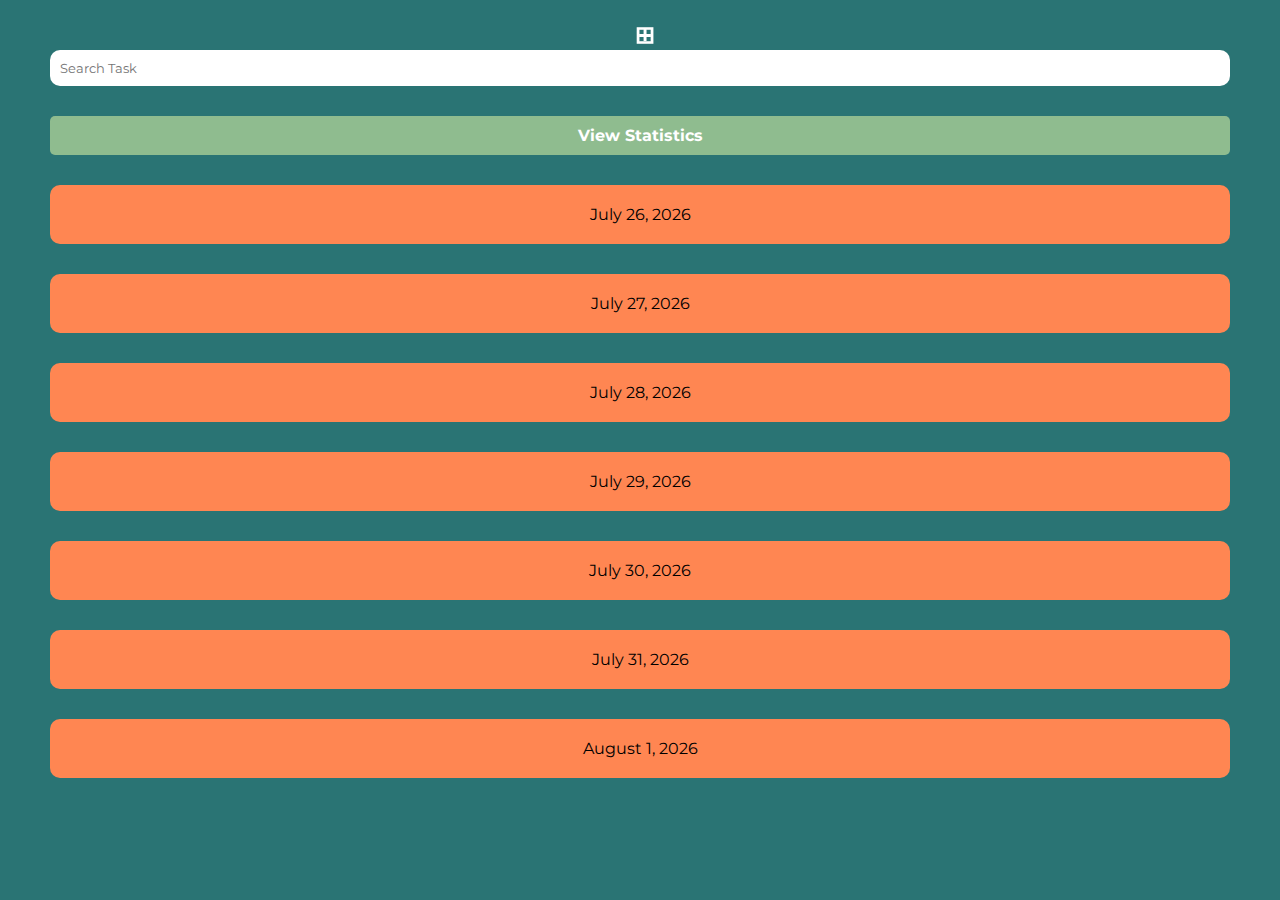
<file: index.html>
<!DOCTYPE html>
<html lang="en">
  <head>
    <meta charset="UTF-8" />
    <meta name="viewport" content="width=device-width, initial-scale=1.0" />
    <link rel="stylesheet" href="style.css" />
    <script src="script.js" defer></script>
    <title>O's Event Calendar</title>
  </head>
  <body>
    <div id="validationModal" class="modal">
      <div class="modal-content">
        <p>Please fill in Task Title, Start Date, and Due Date fields</p>
        <button class="modal-button" onclick="closeModal()">OK</button>
      </div>
    </div>
    <div class="inputTaskBox" style="display: none">
      <p id="titleInput">Input Task</p>

      <div class="formContainer">
        <div>
          <label for="taskTitle">Task Title</label>
          <input type="text" name="taskTitle" id="taskTitle" required />
        </div>

        <div>
          <label for="startDate">Start Date</label>
          <input type="date" name="startDate" id="startDate" required />
        </div>

        <div>
          <label for="dueDate">Due Date</label>
          <!-- TODO: Set due date to current date+1 -->
          <input type="date" name="dueDate" id="dueDate" required />
        </div>

        <div>
          <label for="priority">Priority Level</label>
          <select name="priority" id="priority" required>
            <option value="1">Critical</option>
            <option value="2">Urgent</option>
            <option value="3">High Priority</option>
            <option value="4">Medium Priority</option>
            <option value="5">Low Priority</option>
          </select>
        </div>

        <div>
          <label for="status">Status</label>
          <select name="status" id="status" required>
            <option value="Pending">Pending</option>
            <option value="In-progress">In-Progress</option>
            <option value="Completed">Completed</option>
          </select>
        </div>

        <div>
          <label for="category">Category</label>
          <select name="category" id="category" required>
            <option value="New Landscaping">New Landscaping</option>
            <option value="Site Clearing">Site Clearing</option>
            <option value="Plant Maintenance">Plant Maintenance</option>
            <option value="Grass Maintenance">Grass Maintenance</option>
            <option value="General Maintenance">General Maintenance</option>
          </select>
        </div>

        <div>
          <label for="taskTitle">Task Description</label>
          <textarea
            name="taskDescription"
            id="taskDescription"
            required
          ></textarea>
        </div>
      </div>

      <!-- Source: MDN -->
      <input type="file" name="fileUpload" id="fileUpload" accept="image/*,application/pdf,video/*,audio/*">

      <button id="addTask">Add</button>
      <button id="closeBtn">Close</button>
    </div>

    <div class="container">
      <div class="header">
        <button class="globalAddTaskBtn">⊞</button>
        <input
          type="text"
          name="searchTask"
          id="searchTask"
          placeholder="Search Task"
          autocomplete="off"
        />
      </div>

      <div class="search taskItem"></div>

      <div class="calendarArea">
        <!-- Will be filled dynamically with JS -->
      </div>
    </div>
  </body>
</html>
</file>
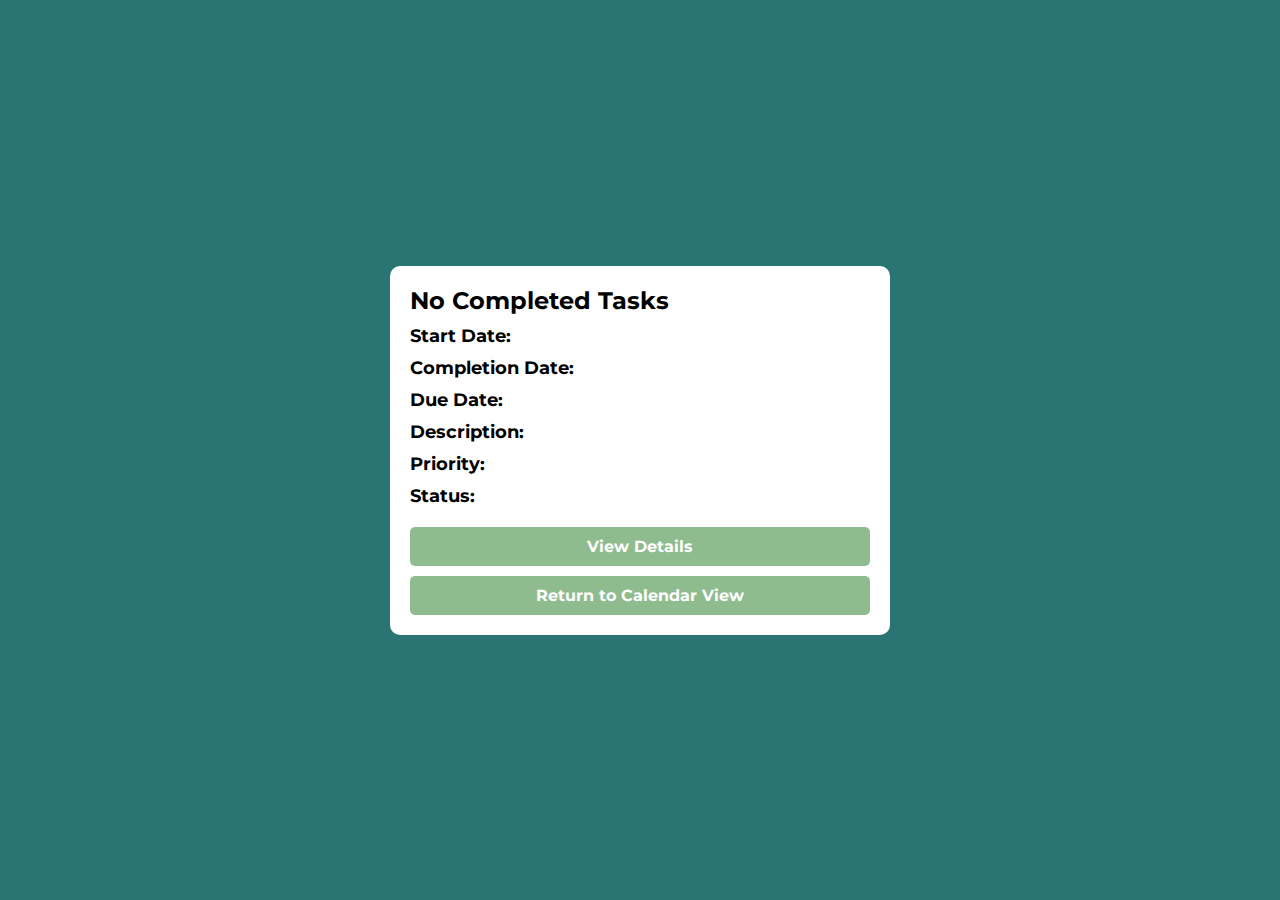
<file: completedTask.html>
<!DOCTYPE html>
<html lang="en">
  <head>
    <meta charset="UTF-8" />
    <meta name="viewport" content="width=device-width, initial-scale=1.0" />
    <link rel="stylesheet" href="style.css" />
    <script src="completedTask.js" defer></script>
    <title>Completed Tasks</title>
  </head>
  <body>
    <div class="containerTask">
      <div class="taskDetailsContainer">
        <div class="taskDetails">
          <h1 class="task-title">Task Title</h1>
          <p><strong>Start Date:</strong> <span id="start-date"></span></p>
          <p>
            <strong>Completion Date:</strong>
            <span id="task-completion-date"></span>
          </p>
          <p><strong>Due Date:</strong> <span id="task-due-date"></span></p>
          <p>
            <strong>Description:</strong> <span id="task-description"></span>
          </p>
          <p><strong>Priority:</strong> <span id="task-priority"></span></p>
          <p><strong>Status:</strong> <span id="task-status"></span></p>
          <button id="viewDetailsBtn">View Details</button>
          <button id="returnHomeBtn">Return to Calendar View</button>
        </div>
      </div>
    </div>
  </body>
</html>
</file>
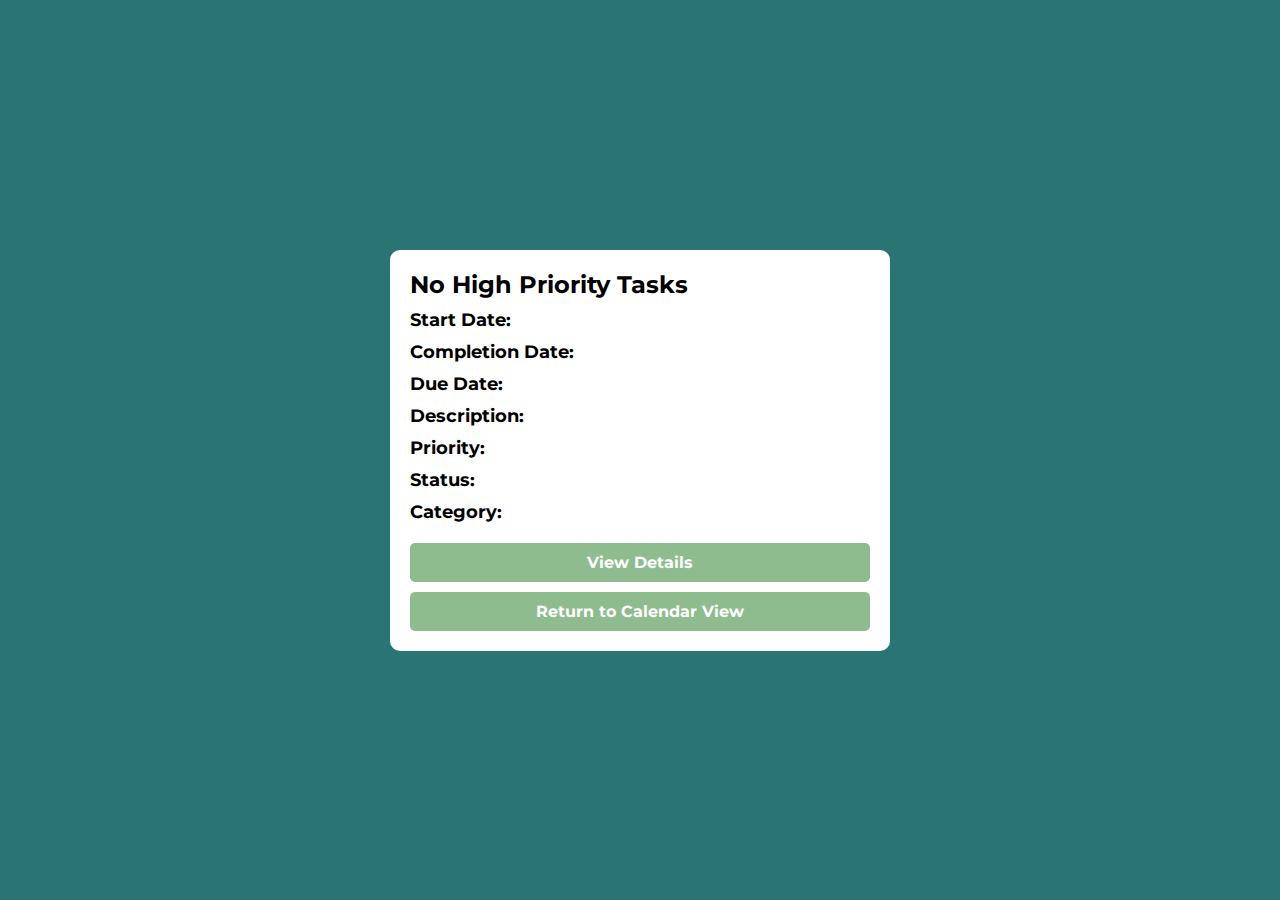
<file: highPriorityTasks.html>
<!DOCTYPE html>
<html lang="en">
  <head>
    <meta charset="UTF-8" />
    <meta name="viewport" content="width=device-width, initial-scale=1.0" />
    <link rel="stylesheet" href="style.css" />
    <script src="highPriority.js" defer></script>
    <title>Upcoming Priority Tasks</title>
  </head>
  <body>
    <div class="containerTask">
      <div class="taskDetailsContainer">
        <div class="taskDetails">
          <h1 class="task-title">Task Title</h1>
          <p><strong>Start Date:</strong> <span id="start-date"></span></p>
          <p>
            <strong>Completion Date:</strong>
            <span id="task-completion-date"></span>
          </p>
          <p><strong>Due Date:</strong> <span id="task-due-date"></span></p>
          <p>
            <strong>Description:</strong> <span id="task-description"></span>
          </p>
          <p><strong>Priority:</strong> <span id="task-priority"></span></p>
          <p><strong>Status:</strong> <span id="task-status"></span></p>
          <p><strong>Category:</strong> <span id="task-category"></span></p>
          <button id="viewDetailsBtn">View Details</button>
          <button id="returnHomeBtn">Return to Calendar View</button>
        </div>
      </div>
    </div>
  </body>
</html>
</file>
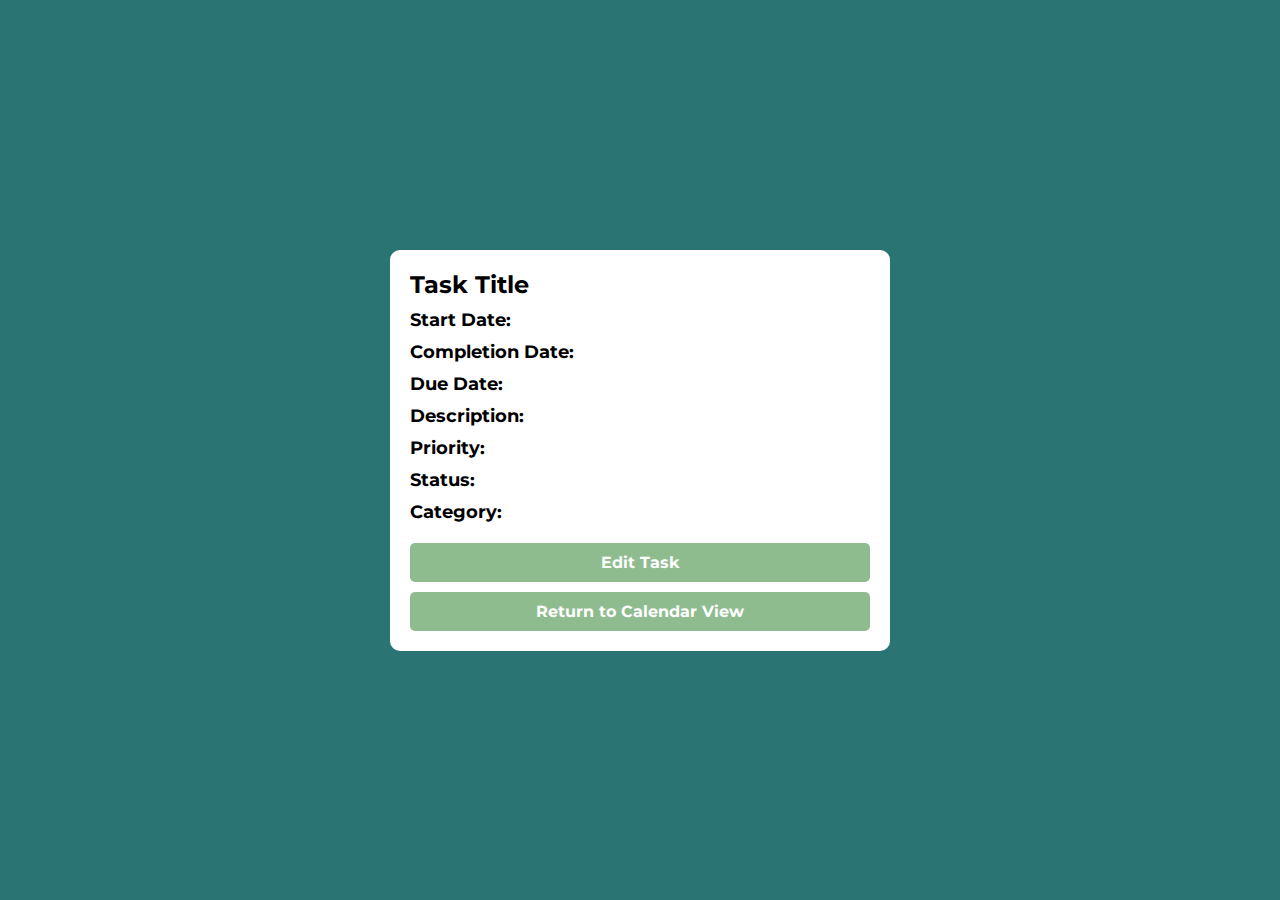
<file: taskDetails.html>
<!DOCTYPE html>
<html lang="en">
  <head>
    <meta charset="UTF-8" />
    <meta name="viewport" content="width=device-width, initial-scale=1.0" />
    <link rel="stylesheet" href="style.css" />
    <script src="taskDetails.js" defer></script>
    <title>Task Details</title>
  </head>
  <body>
    <div id="validationModal" class="modal">
      <div class="modal-content">
        <p>Please fill in both Task Title and Due Date fields</p>
        <button class="modal-button" onclick="closeModal()">OK</button>
      </div>
    </div>
    <div class="inputTaskBox" style="display: none">
      <p id="titleInput">Edit Task</p>

      <div class="formContainer">
        <div>
          <label for="taskTitle">Task Title</label>
          <input type="text" name="taskTitle" id="taskTitle" required />
        </div>

        <div>
          <label for="dueDate">Due Date</label>
          <input type="date" name="dueDate" id="dueDate" required />
        </div>

        <div>
          <label for="priority">Priority Level</label>
          <select name="priority" id="priority" required>
            <option value="1">Critical</option>
            <option value="2">Urgent</option>
            <option value="3">High Priority</option>
            <option value="4">Medium Priority</option>
            <option value="5">Low Priority</option>
          </select>
        </div>

        <div>
          <label for="status">Status</label>
          <select name="status" id="status" required>
            <option value="Pending">Pending</option>
            <option value="In-progress">In-Progress</option>
            <option value="Completed">Completed</option>
          </select>
        </div>

        <div>
          <label for="taskTitle">Task Description</label>
          <textarea
            name="taskDescription"
            id="taskDescription"
            required
          ></textarea>
        </div>

        <div>
          <label for="category">Category</label>
          <select name="category" id="editCategory" required>
            <option value="New Landscaping">New Landscaping</option>
            <option value="Site Clearing">Site Clearing</option>
            <option value="Plant Maintenance">Plant Maintenance</option>
            <option value="Grass Maintenance">Grass Maintenance</option>
            <option value="General Maintenance">General Maintenance</option>
          </select>
        </div>
      </div>

      <button id="addTask">Confirm</button>
      <button id="closeBtn">Close</button>
    </div>

    <div class="containerTask">
      <div class="taskDetailsContainer">
        <div class="taskDetails">
          <h1 class="task-title">Task Title</h1>
          <p><strong>Start Date:</strong> <span id="start-date"></span></p>
          <p><strong>Completion Date:</strong> <span id="task-completion-date"></span></p>
          <p><strong>Due Date:</strong> <span id="task-due-date"></span></p>
          <p><strong>Description:</strong> <span id="task-description"></span></p>
          <p><strong>Priority:</strong> <span id="task-priority"></span></p>
          <p><strong>Status:</strong> <span id="task-status"></span></p>
          <p><strong>Category:</strong> <span id="task-category"></span></p>
          <button class="editTaskBtn">Edit Task</button>
          <button id="returnHomeBtn">Return to Calendar View</button>
        </div>
      </div>
    </div>
  </body>
</html>
</file>
<file: style.css>
@import url('https://fonts.googleapis.com/css2?family=Montserrat:ital,wght@0,100..900;1,100..900&display=swap');

* {
    box-sizing: border-box;
    margin: 0;
    padding: 0;
    font-family: 'Montserrat', sans-serif;
}


:root {
    /* --bg-clr: hsl(53, 77%, 90%) */
    --bg-clr:hsl(180, 47%, 31%);
    --date-clr:	hsl(18, 100%, 66%);
    --date-clr-accordion: hsl(18, 100%, 90%)
}

body {
    background-color: var(--bg-clr);
    height: 100vh;
}

.accordion {
    background-color: var(--date-clr-accordion);
    padding: 10px 20px;
    overflow-y: auto;
    max-height: 300px;
    border-radius: 10px;
    margin-top: -10px;
    display: none;
}

.container {
    text-align: center;
    padding: 50px;
    display: flex;
    flex-direction: column;
    gap: 30px
}

.header {
    min-width: 80%;
    position: sticky;
    top:0
}

.addTaskBtn {
    border-radius: 10px;
    border:none;
    padding: 5px;
    font-size: 10px
}

#searchTask {
    border-radius: 10px;
    border:none;
    min-width: 100%;
    padding: 10px 10px
}

#searchTask:focus {
    outline: 2px solid var(--date-clr);
}

.calendarArea {
    display: flex;
    flex-direction: column;
    gap: 30px;
}

.dateContainer {
    background-color: var(--date-clr);
    padding: 20px;
    border-radius: 10px;
}

/* .dateContainer:hover {
    background-color: var (--date-clr-hover);
} */

.inputTaskBox {
    position: fixed;
    top: 50%;
    left: 50%;
    transform: translate(-50%, -50%);
    background: white;
    padding: 30px;
    border-radius: 10px;
    min-width: 300px;
}

#titleInput {
    font-size: 20px;
    font-weight: bold;
    text-align: center;
    margin-bottom: 20px;
}

.inputTaskBox .formContainer {
    display: flex;
    flex-direction: column;
    gap: 15px;
}

.formContainer div {
    display: flex;
    flex-direction: column;
}

.formContainer label {
    font-weight: bold;
}

.formContainer input, .formContainer select, .formContainer textarea {
    padding: 10px;
    border: 1px solid grey;
    border-radius: 6px;
    font-size: 14px;
}

.formContainer input:focus, .formContainer select:focus, .formContainer textarea:focus {
    outline: 2px solid var(--date-clr);
    border-color: var(--date-clr);
}

.formContainer textarea {
    resize: none;
    height: 80px;
}

.inputTaskBox button {
    width: 100%;
    border: none;
    border-radius: 5px;
    padding: 10px;
    font-size: 16px;
    margin-top: 10px;
}

.inputTaskBox button:hover {
    background-color: var(--date-clr);
}

.taskItem {
    margin-top: 5px;
    display:flex;
    justify-content: center;
    align-items: center;
    gap: 10px;
    font-weight: bold;
    background-color: white;
    border-radius: 10px;
    padding: 10px
}

.priorityBuble {
    height: 10px;
    width: 10px;
    border-radius: 50%;
    background-color: red;
}

.addTaskBtn {
    padding: 10px;
    border-radius: 10px;
    font-weight: bold;
    width: 100%;
    font-size: 15px;
    margin-bottom: 15px;
}

.addTaskBtn:hover {
    background-color: var(--date-clr);
}

.accordionToggled {
    border-top-left-radius: 0;
    border-top-right-radius: 0;

}

.accordionToggledDate {
    border-bottom-left-radius: 0;
    border-bottom-right-radius: 0;
}


/* TASK DETAILS SCREEN */

.containerTask {
    display: flex;
    align-items: center;
    justify-content: center;
    height: 100vh

}

.taskDetailsContainer {
    width: 90%;
    max-width: 500px;
    background: white;
    padding: 20px;
    border-radius: 10px;
    text-align: left;
}

.taskDetails h1 {
    font-size: 24px;
}

.taskDetails p {
    font-size: 18px;
    margin: 10px 0;
}

button {
    width: 100%;
    padding: 10px;
    background-color:darkseagreen;
    color: white;
    border: none;
    border-radius: 5px;
    font-size: 16px;
    font-weight: bold;
}

.navButtons {
    display: flex;
    gap: 10px;
}

.taskDetailsContainer button {
    margin-top: 10px;
}

 
.search {
    background-color: var(--date-clr-accordion);
    padding: 0;
    max-height: 300px;
    border-radius: 10px;
    display: none;
    margin-top: -25px;
    overflow-y: scroll;
    overflow: hidden;
}

.search .taskItem {
    margin: 10px;
    cursor: pointer;
}

.search .taskItem:hover {
    background-color: var(--date-clr-accordion);
}

#fileUpload {
    width: 100%;
    padding: 10px;
    background-color:darkseagreen;
    color: white;
    border: none;
    border-radius: 5px;
    font-size: 16px;
    font-weight: bold;
    margin-top: 10px
}

.closeSearch {
    font-size: 18px;
    cursor: pointer;
    color: #E63946;
    display: inline-block;
    padding: 2px 10px;
}

.overdueDay {
    background-color: #FF6B6B !important;
    color: white;
    font-weight: bold;
}

.statsContainer {
    max-width: 800px;
    margin: 32px auto;
    padding: 20px;
    text-align: center;
}

.statsCards {
    display: flex;
    justify-content: center;
    gap: 32px;
    margin: 32px 0;
}

.statCard {
    background: var(--date-clr);
    padding: 24px;
    border-radius: 10px;
}

.statCard h3 {
    margin-bottom: 16px;
}

.statCard p {
    font-size: 32px;
    font-weight: bold;
}

.chartContainer {
    background: white;
    padding: 20px;
    border-radius: 10px;
    margin: 32px 0;
}

.taskList {
    min-height: 10px;
    margin-top: 10px;
    display: flex;
    flex-direction: column;
    gap: 8px;
}

.categoryLabel {
    padding: 4px 8px;
    border-radius: 4px;
    font-size: 12px;
    margin-left: 8px;
    color: white;
    font-weight: normal;
}

.New-Landscaping {
    background-color: #4CAF50;
}

.Site-Clearing {
    background-color: #FF9800;
}

.Plant-Maintenance {
    background-color: #2196F3;
}

.Grass-Maintenance {
    background-color: #9C27B0;
}

.General-Maintenance {
    background-color: #795548;
}

.modal {
    display: none;
    position: fixed;
    top: 0;
    left: 0;
    width: 100%;
    height: 100%;
    background-color: rgba(0, 0, 0, 0.5);
    z-index: 2;
}

.modal-content {
    background-color: #fefefe;
    margin: 15% auto;
    padding: 20px;
    border: 1px solid #888;
    width: 80%;
    max-width: 400px;
    border-radius: 5px;
    text-align: center;
}

.modal-button {
    background-color: var(--bg-clr);
    color: white;
    padding: 10px 20px;
    border: none;
    border-radius: 5px;
    margin-top: 15px;
}

.globalAddTaskBtn {
    font-size: 24px;
    background: none;
    border: none;
    padding: 5px;
    position: fixed;
    left: 5px;
    top: 15px;
    z-index: 2;
}

.globalAddTaskBtn:hover {
    color: var(--date-clr);
}

.filterControls {
    display: flex;
    gap: 10px;
    margin-bottom: 10px;
    padding: 10px;
    background: white;
    border-radius: 5px;
    position: sticky;
    top: 0;
    align-items: center;
}

.filterControls select {
    flex: 1;
    padding: 5px;
    border: 1px solid var(--date-clr);
    border-radius: 5px;
    background: white;
}

.searchHeader {
    background: white;
    padding: 5px;
    border-bottom: 1px solid #ddd;
    position: sticky;
    top: 0;
    text-align: right;
}
</file>
